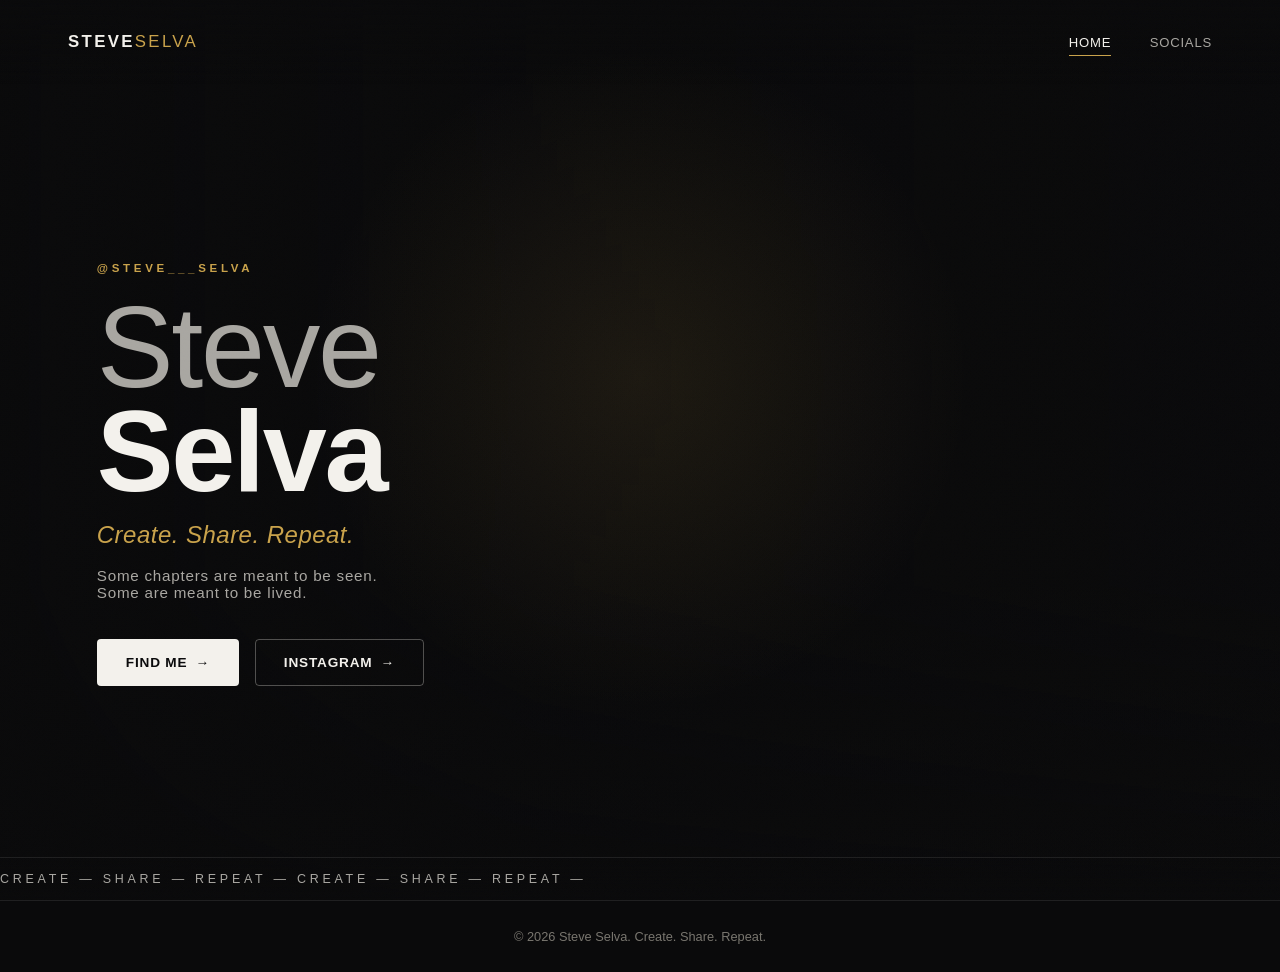
<file: index.html>
<!DOCTYPE html>
<html lang="en">
<head>
<meta charset="UTF-8">
<meta name="viewport" content="width=device-width, initial-scale=1.0">
<title>Steve Selva — Create. Share. Repeat.</title>
<meta name="description" content="Steve Selva. Create. Share. Repeat.">

<!-- Open Graph -->
<meta property="og:title" content="Steve Selva — Create. Share. Repeat.">
<meta property="og:description" content="Steve Selva. Create. Share. Repeat.">
<meta property="og:type" content="website">
<meta property="og:url" content="https://selva-1705.github.io/steve_selva/">

<!-- Twitter -->
<meta name="twitter:card" content="summary">
<meta name="twitter:title" content="Steve Selva — Create. Share. Repeat.">
<meta name="twitter:description" content="Steve Selva. Create. Share. Repeat.">

<link rel="icon" href="data:image/svg+xml,%3Csvg xmlns='http://www.w3.org/2000/svg' viewBox='0 0 100 100'%3E%3Crect width='100' height='100' fill='%230a0a0b'/%3E%3Ctext x='50' y='70' font-size='62' font-family='Helvetica,Arial,sans-serif' fill='%23c9a24b' text-anchor='middle'%3ES%3C/text%3E%3C/svg%3E">
<link rel="stylesheet" href="style.css">
</head>
<body>

<a class="skip-link" href="#main">Skip to content</a>

<header class="site-header" id="site-header">
  <div class="header-inner">
    <a href="index.html" class="logo">STEVE<span>SELVA</span></a>

    <nav class="main-nav" id="main-nav" aria-label="Primary">
      <a href="index.html" aria-current="page">Home</a>
      <a href="socials.html">Socials</a>
    </nav>

    <button class="menu-toggle" id="menu-toggle" aria-label="Open menu" aria-expanded="false" aria-controls="mobile-nav">
      <span></span><span></span><span></span>
    </button>
  </div>

  <nav class="mobile-nav" id="mobile-nav" aria-label="Mobile">
    <a href="index.html" aria-current="page">Home</a>
    <a href="socials.html">Socials</a>
  </nav>
</header>

<main id="main">

  <!-- ============ HOME / HERO ============ -->
  <section class="hero" id="home">

    <!--
      Background video (unlisted YouTube embed, muted + autoplay + loop).
      Replace YOUR_VIDEO_ID_HERE with the real unlisted video ID.

      Vimeo alternative — swap the iframe src for:
      https://player.vimeo.com/video/YOUR_VIDEO_ID_HERE?autoplay=1&loop=1&muted=1&background=1
    -->
    <div class="hero-video-wrap" aria-hidden="true">
      <iframe
        src="https://www.youtube.com/embed/YOUR_VIDEO_ID_HERE?autoplay=1&mute=1&loop=1&playlist=YOUR_VIDEO_ID_HERE&controls=0&showinfo=0&rel=0&modestbranding=1&playsinline=1&disablekb=1&iv_load_policy=3"
        title="Background video"
        frameborder="0"
        allow="autoplay; encrypted-media; picture-in-picture"
        tabindex="-1"
      ></iframe>
    </div>

    <div class="hero-overlay"></div>

    <div class="hero-content">
      <p class="eyebrow reveal">@steve___selva</p>
      <h1 class="hero-title reveal">
        <span class="title-line title-light">Steve</span>
        <span class="title-line title-bold">Selva</span>
      </h1>
      <p class="hero-tagline reveal">Create. Share. Repeat.</p>
      <p class="hero-sub reveal">Some chapters are meant to be seen.<br>Some are meant to be lived.</p>

      <div class="hero-cta reveal">
        <a href="socials.html" class="btn btn-primary">Find Me <span aria-hidden="true">→</span></a>
        <a href="https://www.instagram.com/steve___selva/" class="btn btn-secondary" target="_blank" rel="noopener noreferrer">
          Instagram <span aria-hidden="true">→</span>
        </a>
      </div>
    </div>

    <div class="hero-marquee" aria-hidden="true">
      <div class="hero-marquee-track">
        <span>Create — Share — Repeat —&nbsp;</span>
        <span>Create — Share — Repeat —&nbsp;</span>
      </div>
    </div>
  </section>

</main>

<footer class="site-footer">
  <p>&copy; <span id="year"></span> Steve Selva. Create. Share. Repeat.</p>
</footer>

<script src="script.js"></script>
</body>
</html>
</file>
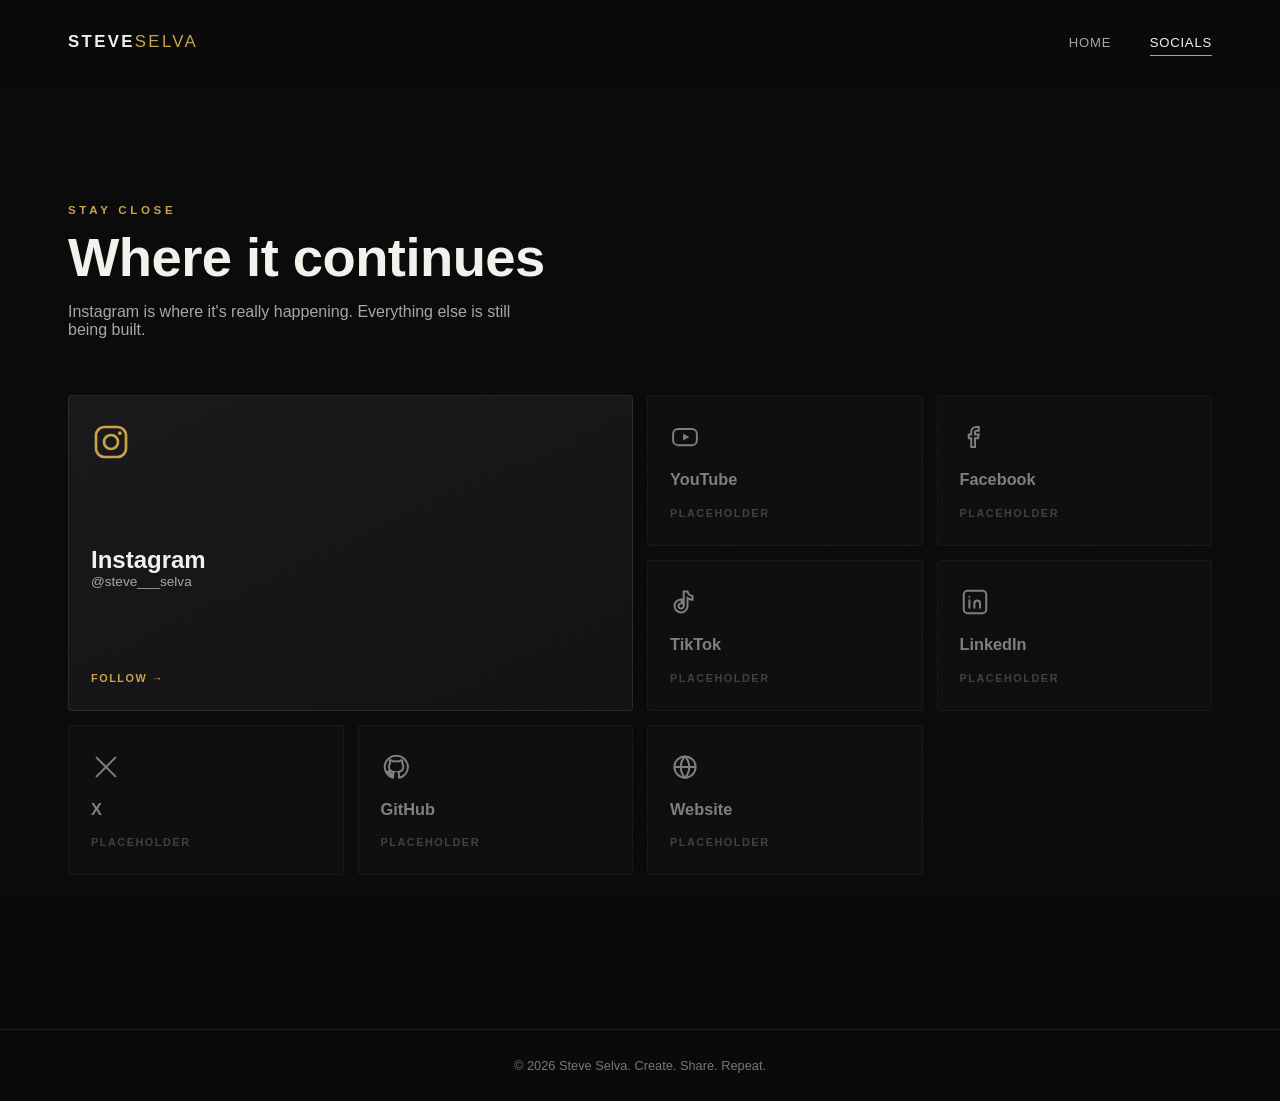
<file: socials.html>
<!DOCTYPE html>
<html lang="en">
<head>
<meta charset="UTF-8">
<meta name="viewport" content="width=device-width, initial-scale=1.0">
<title>Socials — Steve Selva</title>
<meta name="description" content="Find Steve Selva across the internet. Instagram is where it's really happening.">

<!-- Open Graph -->
<meta property="og:title" content="Socials — Steve Selva">
<meta property="og:description" content="Find Steve Selva across the internet. Instagram is where it's really happening.">
<meta property="og:type" content="website">
<meta property="og:url" content="https://selva-1705.github.io/steve_selva/socials.html">

<!-- Twitter -->
<meta name="twitter:card" content="summary">
<meta name="twitter:title" content="Socials — Steve Selva">
<meta name="twitter:description" content="Find Steve Selva across the internet. Instagram is where it's really happening.">

<link rel="icon" href="data:image/svg+xml,%3Csvg xmlns='http://www.w3.org/2000/svg' viewBox='0 0 100 100'%3E%3Crect width='100' height='100' fill='%230a0a0b'/%3E%3Ctext x='50' y='70' font-size='62' font-family='Helvetica,Arial,sans-serif' fill='%23c9a24b' text-anchor='middle'%3ES%3C/text%3E%3C/svg%3E">
<link rel="stylesheet" href="style.css">
</head>
<body>

<a class="skip-link" href="#main">Skip to content</a>

<header class="site-header" id="site-header">
  <div class="header-inner">
    <a href="index.html" class="logo">STEVE<span>SELVA</span></a>

    <nav class="main-nav" id="main-nav" aria-label="Primary">
      <a href="index.html">Home</a>
      <a href="socials.html" aria-current="page">Socials</a>
    </nav>

    <button class="menu-toggle" id="menu-toggle" aria-label="Open menu" aria-expanded="false" aria-controls="mobile-nav">
      <span></span><span></span><span></span>
    </button>
  </div>

  <nav class="mobile-nav" id="mobile-nav" aria-label="Mobile">
    <a href="index.html">Home</a>
    <a href="socials.html" aria-current="page">Socials</a>
  </nav>
</header>

<main id="main">

  <!-- ============ SOCIALS ============ -->
  <section class="socials" id="socials">
    <div class="section-head">
      <p class="eyebrow">Stay Close</p>
      <h2>Where it continues</h2>
      <p class="section-sub">Instagram is where it's really happening. Everything else is still being built.</p>
    </div>

    <div class="socials-grid" id="socials-grid">
      <!-- injected by script.js from SOCIAL_LINKS -->
    </div>
  </section>

</main>

<footer class="site-footer">
  <p>&copy; <span id="year"></span> Steve Selva. Create. Share. Repeat.</p>
</footer>

<script src="script.js"></script>
</body>
</html>
</file>
<file: style.css>
/* ==========================================================================
   Steve Selva — Dark Cinematic Editorial
   ========================================================================== */

:root {
  --black: #0a0a0b;
  --charcoal: #121214;
  --charcoal-2: #19191c;
  --line: rgba(255, 255, 255, 0.09);
  --off-white: #f3f1ec;
  --muted: #a8a6a1;
  --muted-2: #79766f;
  --accent: #c9a24b;
  --accent-soft: rgba(201, 162, 75, 0.14);
  --shadow: 0 20px 60px rgba(0, 0, 0, 0.5);
  --radius: 4px;
  --ease: cubic-bezier(0.22, 1, 0.36, 1);
  --container: 1240px;
  --header-h: 84px;
}

* { box-sizing: border-box; }

html {
  scroll-behavior: smooth;
  -webkit-text-size-adjust: 100%;
}

@media (prefers-reduced-motion: reduce) {
  html { scroll-behavior: auto; }
  *, *::before, *::after {
    animation-duration: 0.01ms !important;
    animation-iteration-count: 1 !important;
    transition-duration: 0.01ms !important;
    scroll-behavior: auto !important;
  }
}

body {
  margin: 0;
  background: var(--black);
  color: var(--off-white);
  font-family: "Helvetica Neue", Helvetica, Arial, sans-serif;
  overflow-x: hidden;
  -webkit-font-smoothing: antialiased;
}

/* Subtle film-grain texture over the whole page — purely decorative */
body::before {
  content: "";
  position: fixed;
  inset: 0;
  z-index: 300;
  pointer-events: none;
  opacity: 0.035;
  mix-blend-mode: overlay;
  background-image: url("data:image/svg+xml,%3Csvg xmlns='http://www.w3.org/2000/svg' width='180' height='180'%3E%3Cfilter id='n'%3E%3CfeTurbulence type='fractalNoise' baseFrequency='0.85' numOctaves='2' stitchTiles='stitch'/%3E%3C/filter%3E%3Crect width='100%25' height='100%25' filter='url(%23n)'/%3E%3C/svg%3E");
  background-size: 180px 180px;
}

img { max-width: 100%; display: block; }

a { color: inherit; text-decoration: none; }

h1, h2, h3, p { margin: 0; }

.skip-link {
  position: absolute;
  left: -999px;
  top: 0;
  background: var(--accent);
  color: var(--black);
  padding: 12px 18px;
  z-index: 999;
  font-weight: 600;
}
.skip-link:focus {
  left: 12px;
  top: 12px;
}

/* Focus visibility */
a:focus-visible,
button:focus-visible {
  outline: 2px solid var(--accent);
  outline-offset: 3px;
}

/* ---------- Typography helpers ---------- */
.eyebrow {
  font-size: 0.72rem;
  letter-spacing: 0.32em;
  text-transform: uppercase;
  color: var(--accent);
  font-weight: 600;
}

/* ==========================================================================
   Header
   ========================================================================== */
.site-header {
  position: fixed;
  top: 0; left: 0; right: 0;
  z-index: 100;
  display: flex;
  flex-direction: column;
  background: linear-gradient(to bottom, rgba(10,10,11,0.85), rgba(10,10,11,0));
  transition: background 0.4s var(--ease), backdrop-filter 0.4s var(--ease);
}

.site-header.scrolled {
  background: rgba(10, 10, 11, 0.82);
  backdrop-filter: blur(14px) saturate(140%);
  -webkit-backdrop-filter: blur(14px) saturate(140%);
  border-bottom: 1px solid var(--line);
}

.header-inner {
  width: 100%;
  max-width: var(--container);
  height: var(--header-h);
  flex-shrink: 0;
  margin: 0 auto;
  padding: 0 clamp(20px, 5vw, 48px);
  display: flex;
  align-items: center;
  justify-content: space-between;
}

.logo {
  font-size: 1.05rem;
  font-weight: 700;
  letter-spacing: 0.14em;
  color: var(--off-white);
}
.logo span { color: var(--accent); font-weight: 300; }

.main-nav {
  display: flex;
  align-items: center;
  gap: clamp(20px, 3vw, 40px);
}

.main-nav a {
  font-size: 0.82rem;
  letter-spacing: 0.06em;
  text-transform: uppercase;
  color: var(--muted);
  position: relative;
  padding: 6px 0;
  display: inline-block;
  transition: color 0.25s var(--ease), transform 0.2s var(--ease);
}
.main-nav a::after {
  content: "";
  position: absolute;
  left: 0; bottom: 0;
  width: 0%;
  height: 1px;
  background: var(--accent);
  transition: width 0.3s var(--ease);
}
.main-nav a:hover,
.main-nav a:focus-visible,
.main-nav a[aria-current="page"] {
  color: var(--off-white);
}
.main-nav a:hover::after,
.main-nav a:focus-visible::after,
.main-nav a[aria-current="page"]::after {
  width: 100%;
}

.menu-toggle {
  display: none;
  width: 40px;
  height: 40px;
  border: none;
  background: transparent;
  cursor: pointer;
  flex-direction: column;
  align-items: center;
  justify-content: center;
  gap: 5px;
  padding: 0;
}
.menu-toggle span {
  width: 24px;
  height: 1.5px;
  background: var(--off-white);
  transition: transform 0.3s var(--ease), opacity 0.3s var(--ease);
}
.menu-toggle[aria-expanded="true"] span:nth-child(1) { transform: translateY(6.5px) rotate(45deg); }
.menu-toggle[aria-expanded="true"] span:nth-child(2) { opacity: 0; }
.menu-toggle[aria-expanded="true"] span:nth-child(3) { transform: translateY(-6.5px) rotate(-45deg); }

.mobile-nav {
  display: none;
  flex-direction: column;
  background: rgba(10, 10, 11, 0.98);
  border-bottom: 1px solid var(--line);
  padding: 8px clamp(20px, 5vw, 48px) 24px;
}
.mobile-nav a {
  padding: 14px 0;
  border-bottom: 1px solid var(--line);
  font-size: 1rem;
  letter-spacing: 0.04em;
  text-transform: uppercase;
  color: var(--muted);
}
.mobile-nav a:last-child { border-bottom: none; }
.mobile-nav a[aria-current="page"] { color: var(--accent); }

.mobile-nav.open { display: flex; }

/* ==========================================================================
   Hero (Home)
   ========================================================================== */
.hero {
  --mx: 50%;
  --my: 42%;
  position: relative;
  min-height: 100svh;
  display: flex;
  align-items: center;
  overflow: hidden;
  background: var(--black);
}

/* Fullscreen background video (16:9 embed scaled to always cover the viewport) */
.hero-video-wrap {
  position: absolute;
  inset: 0;
  overflow: hidden;
  z-index: 0;
  pointer-events: none;
}
.hero-video-wrap iframe {
  position: absolute;
  top: 50%;
  left: 50%;
  width: 100vw;
  height: 56.25vw; /* 16:9 */
  min-height: 100vh;
  min-width: 177.78vh; /* 16:9 */
  transform: translate(-50%, -50%);
  border: 0;
}

@media (prefers-reduced-motion: reduce) {
  .hero-video-wrap { display: none; }
  .hero { background: radial-gradient(circle at 30% 30%, var(--charcoal-2), var(--black) 70%); }
}

.hero-overlay {
  position: absolute;
  inset: 0;
  z-index: 1;
  background:
    radial-gradient(600px circle at var(--mx) var(--my), rgba(201,162,75,0.10), transparent 55%),
    linear-gradient(90deg, rgba(10,10,11,0.92) 0%, rgba(10,10,11,0.55) 42%, rgba(10,10,11,0.35) 100%),
    linear-gradient(to top, rgba(10,10,11,0.75) 0%, rgba(10,10,11,0.1) 35%);
}

.hero-content {
  position: relative;
  z-index: 2;
  display: flex;
  flex-direction: column;
  gap: 18px;
  width: 100%;
  max-width: var(--container);
  margin: 0 auto;
  padding: calc(var(--header-h) + 24px) clamp(24px, 6vw, 80px) 60px;
}

.hero-content .eyebrow { margin-bottom: 4px; }

.hero-title {
  display: flex;
  flex-direction: column;
  font-size: clamp(3.4rem, 9vw, 7.2rem);
  line-height: 0.9;
  letter-spacing: -0.02em;
}
.title-line { display: block; }
.title-light { font-weight: 300; color: var(--muted); }
.title-bold { font-weight: 800; color: var(--off-white); }

.hero-tagline {
  font-size: clamp(1.1rem, 2vw, 1.5rem);
  font-weight: 300;
  color: var(--accent);
  letter-spacing: 0.02em;
  font-style: italic;
}

.hero-sub {
  font-size: 0.95rem;
  letter-spacing: 0.05em;
  color: var(--muted);
  max-width: 420px;
}

.hero-cta {
  display: flex;
  flex-wrap: wrap;
  gap: 16px;
  margin-top: 20px;
}

.btn {
  display: inline-flex;
  align-items: center;
  gap: 8px;
  padding: 15px 28px;
  font-size: 0.85rem;
  letter-spacing: 0.06em;
  text-transform: uppercase;
  font-weight: 600;
  border-radius: var(--radius);
  transition: transform 0.3s var(--ease), background 0.3s var(--ease), border-color 0.3s var(--ease), color 0.3s var(--ease);
  border: 1px solid transparent;
}
.btn span { transition: transform 0.3s var(--ease); }
.btn:hover span, .btn:focus-visible span { transform: translateX(4px); }

.btn-primary {
  background: var(--off-white);
  color: var(--black);
}
.btn-primary:hover, .btn-primary:focus-visible {
  background: var(--accent);
}

.btn-secondary {
  border-color: rgba(243,241,236,0.3);
  color: var(--off-white);
}
.btn-secondary:hover, .btn-secondary:focus-visible {
  border-color: var(--accent);
  color: var(--accent);
}

/* reveal-on-load animation */
.reveal {
  opacity: 0;
  transform: translateY(18px);
  animation: reveal-up 0.9s var(--ease) forwards;
}
.reveal:nth-child(1) { animation-delay: 0.1s; }
.reveal:nth-child(2) { animation-delay: 0.22s; }
.reveal:nth-child(3) { animation-delay: 0.34s; }
.reveal:nth-child(4) { animation-delay: 0.46s; }
.reveal:nth-child(5) { animation-delay: 0.58s; }

@keyframes reveal-up {
  to { opacity: 1; transform: translateY(0); }
}

@media (prefers-reduced-motion: reduce) {
  .reveal { opacity: 1; transform: none; animation: none; }
}

/* Decorative scrolling strip pinned to the bottom of the hero */
.hero-marquee {
  position: absolute;
  left: 0; right: 0; bottom: 0;
  z-index: 2;
  overflow: hidden;
  border-top: 1px solid var(--line);
  background: linear-gradient(to top, rgba(10,10,11,0.85), rgba(10,10,11,0.25));
  padding: 14px 0;
}
.hero-marquee-track {
  display: flex;
  width: max-content;
  animation: marquee-scroll 22s linear infinite;
}
.hero-marquee-track span {
  font-size: 0.78rem;
  letter-spacing: 0.3em;
  text-transform: uppercase;
  color: var(--muted);
  white-space: nowrap;
}
@keyframes marquee-scroll {
  from { transform: translateX(0); }
  to { transform: translateX(-50%); }
}
@media (prefers-reduced-motion: reduce) {
  .hero-marquee-track { animation: none; }
}

/* ==========================================================================
   Section heads (shared)
   ========================================================================== */
.section-head {
  max-width: var(--container);
  margin: 0 auto;
  padding: 0 clamp(20px, 5vw, 48px);
  text-align: left;
  margin-bottom: clamp(32px, 5vw, 56px);
}
.section-head h2 {
  font-size: clamp(2.2rem, 4.5vw, 3.4rem);
  font-weight: 700;
  letter-spacing: -0.01em;
  margin: 10px 0 14px;
}
.section-sub {
  color: var(--muted);
  font-size: 1rem;
  max-width: 480px;
}

/* ==========================================================================
   Socials
   ========================================================================== */
.socials {
  padding: calc(var(--header-h) + clamp(60px, 10vw, 120px)) 0 clamp(100px, 12vw, 160px);
  background: var(--black);
  min-height: 100svh;
}

.socials-grid {
  max-width: var(--container);
  margin: 0 auto;
  padding: 0 clamp(20px, 5vw, 48px);
  display: grid;
  grid-template-columns: repeat(4, 1fr);
  gap: 14px;
}

.social-card {
  position: relative;
  grid-column: span 1;
  border: 1px solid var(--line);
  border-radius: var(--radius);
  padding: 26px 22px;
  display: flex;
  flex-direction: column;
  gap: 16px;
  min-height: 150px;
  justify-content: space-between;
  background: var(--charcoal);
  transition: border-color 0.3s var(--ease), transform 0.3s var(--ease), background 0.3s var(--ease);
}

.social-card.featured {
  grid-column: span 2;
  grid-row: span 2;
  min-height: 316px;
  background: linear-gradient(155deg, var(--charcoal-2), var(--charcoal));
  border-color: var(--accent-soft);
}

.social-card:not(.is-placeholder):hover,
.social-card:not(.is-placeholder):focus-visible {
  border-color: var(--accent);
  transform: translateY(-3px);
}

.social-card.is-placeholder {
  opacity: 0.5;
  cursor: default;
}

.social-icon {
  width: 30px;
  height: 30px;
  color: var(--off-white);
}
.social-card.featured .social-icon { width: 40px; height: 40px; color: var(--accent); }

.social-name {
  font-size: 1.02rem;
  font-weight: 600;
}
.social-card.featured .social-name { font-size: 1.5rem; }

.social-handle {
  font-size: 0.85rem;
  color: var(--muted);
}

.social-status {
  font-size: 0.68rem;
  letter-spacing: 0.14em;
  text-transform: uppercase;
  color: var(--muted-2);
  font-weight: 600;
}
.social-card.featured .social-status,
.social-card:not(.is-placeholder) .social-status { color: var(--accent); }

/* ==========================================================================
   Footer
   ========================================================================== */
.site-footer {
  padding: 28px clamp(20px, 5vw, 48px);
  text-align: center;
  border-top: 1px solid var(--line);
  color: var(--muted-2);
  font-size: 0.8rem;
  background: var(--black);
}

/* ==========================================================================
   Responsive
   ========================================================================== */
@media (max-width: 1024px) {
  .socials-grid { grid-template-columns: repeat(2, 1fr); }
  .social-card.featured { grid-column: span 2; }
}

@media (max-width: 860px) {
  .main-nav { display: none; }
  .menu-toggle { display: flex; }

  .hero-content {
    padding: calc(var(--header-h) + 40px) clamp(20px, 6vw, 40px) 76px;
  }
}

@media (max-width: 640px) {
  .socials-grid { grid-template-columns: 1fr 1fr; }
  .social-card.featured { grid-column: 1 / -1; min-height: 220px; }
}
</file>
